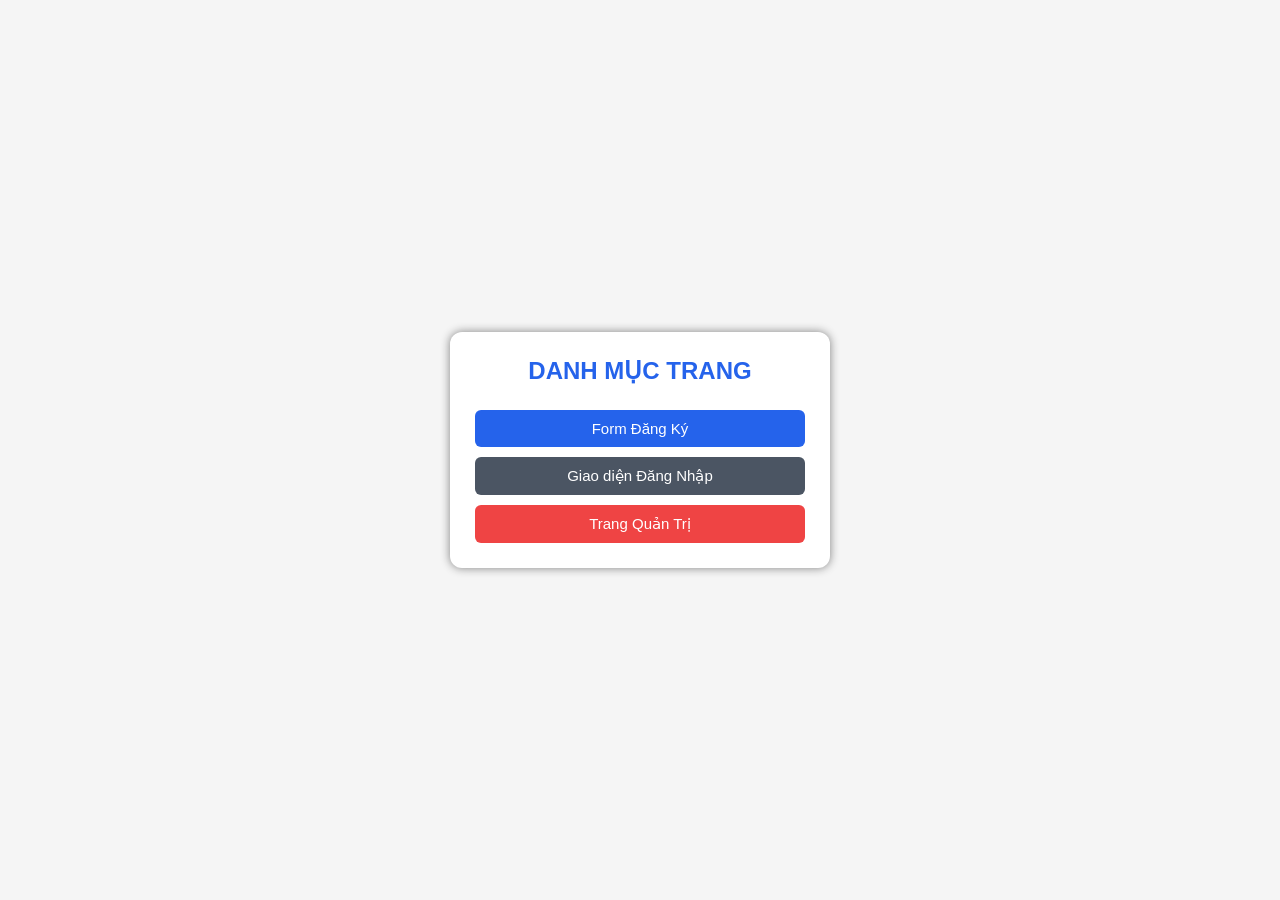
<file: index.html>
<!DOCTYPE html>
<html lang="vi">
<head>
    <meta charset="UTF-8">
    <meta name="viewport" content="width=device-width, initial-scale=1.0">
    <title>Menu Điều Hướng</title>
    <link rel="stylesheet" href="css/style2.css">
    <link rel="stylesheet" href="css/style.css">
</head>
<body>

    <div class="login-box" style="text-align: center;">

        <h2>DANH MỤC TRANG</h2>

        <div class="button-group" style="display: flex; flex-direction: column; gap: 10px;">
            
            <a href="dangky.html">
                <button type="button" class="login-btn" style="width: 100%; margin: 0;">Form Đăng Ký</button>
            </a>

            <a href="html/quan-tri.html">
                <button type="button" class="login-btn" style="width: 100%; margin: 0; background-color: #4b5563;">Giao diện Đăng Nhập</button>
            </a>

            <a href="html/quan-tri.html">
                <button type="button" class="cancel-btn" style="width: 100%; margin: 0;">Trang Quản Trị</button>
            </a>

        </div>

    </div>

</body>
</html>
</file>
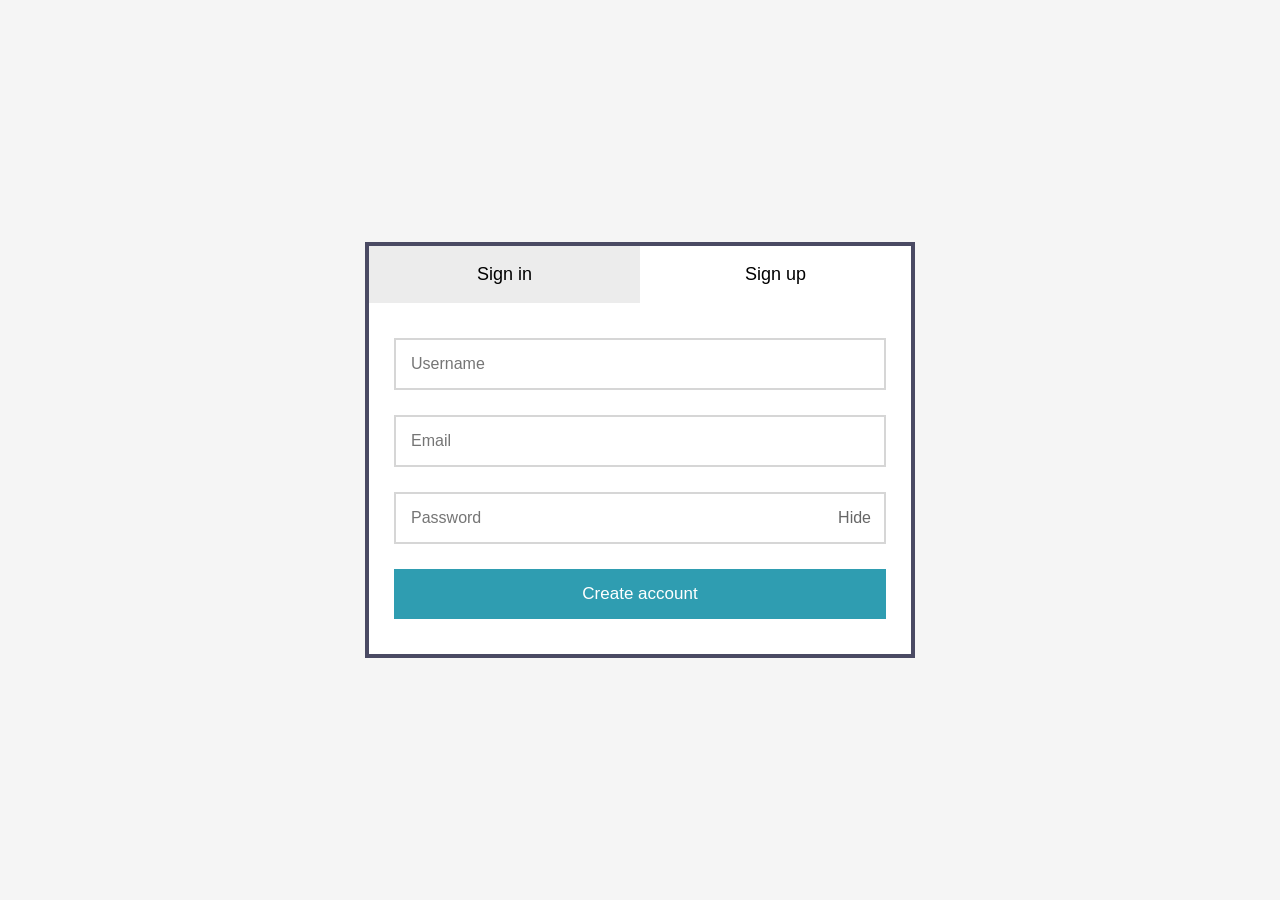
<file: dangky.html>
<!DOCTYPE html>
<html lang="vi">
<head>
<meta charset="UTF-8" />
<meta name="viewport" content="width=device-width, initial-scale=1.0"/>
<title>Login Form</title>
<link rel="stylesheet" href="css/style.css">
</head>
<body>

<div class="container">
    
    <div class="top-buttons">
        <button class="active">Sign in</button>
        <button>Sign up</button>
    </div>

    <form>
        <div class="input-box">
            <input type="text" placeholder="Username">
        </div>

        <div class="input-box">
            <input type="email" placeholder="Email">
        </div>

        <div class="input-box password-box">
            <input type="password" placeholder="Password">
            <span>Hide</span>
        </div>

        <button class="create-btn">Create account</button>
    </form>

</div>

</body>
</html>
</file>
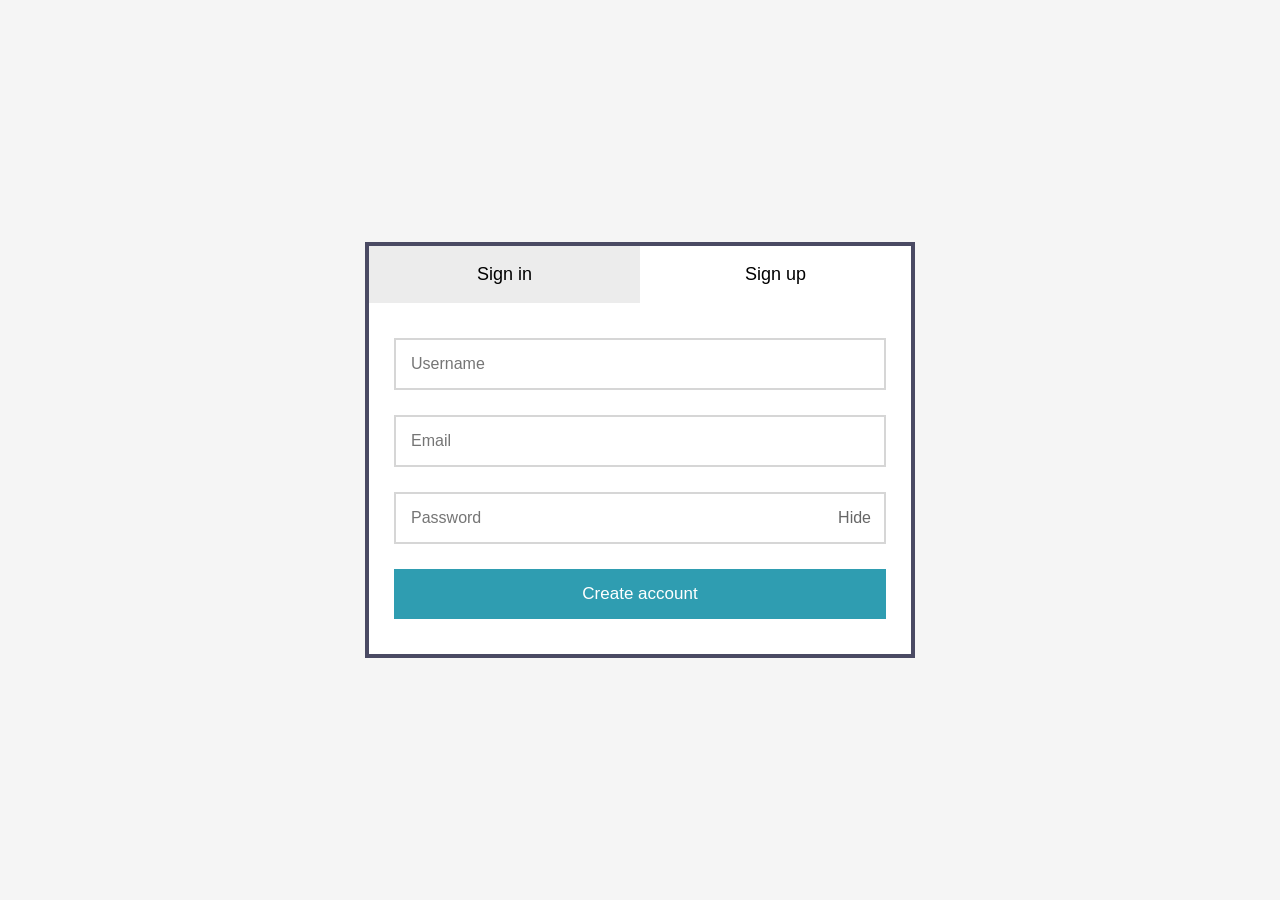
<file: html/dangky.html>
<!DOCTYPE html>
<html lang="vi">
<head>
<meta charset="UTF-8" />
<meta name="viewport" content="width=device-width, initial-scale=1.0"/>
<title>Login Form</title>
<link rel="stylesheet" href="../css/style.css">
</head>
<body>

<div class="container">
    
    <div class="top-buttons">
        <button class="active">Sign in</button>
        <button>Sign up</button>
    </div>

    <form>
        <div class="input-box">
            <input type="text" placeholder="Username">
        </div>

        <div class="input-box">
            <input type="email" placeholder="Email">
        </div>

        <div class="input-box password-box">
            <input type="password" placeholder="Password">
            <span>Hide</span>
        </div>

        <button class="create-btn">Create account</button>
    </form>

</div>

</body>
</html>
</file>
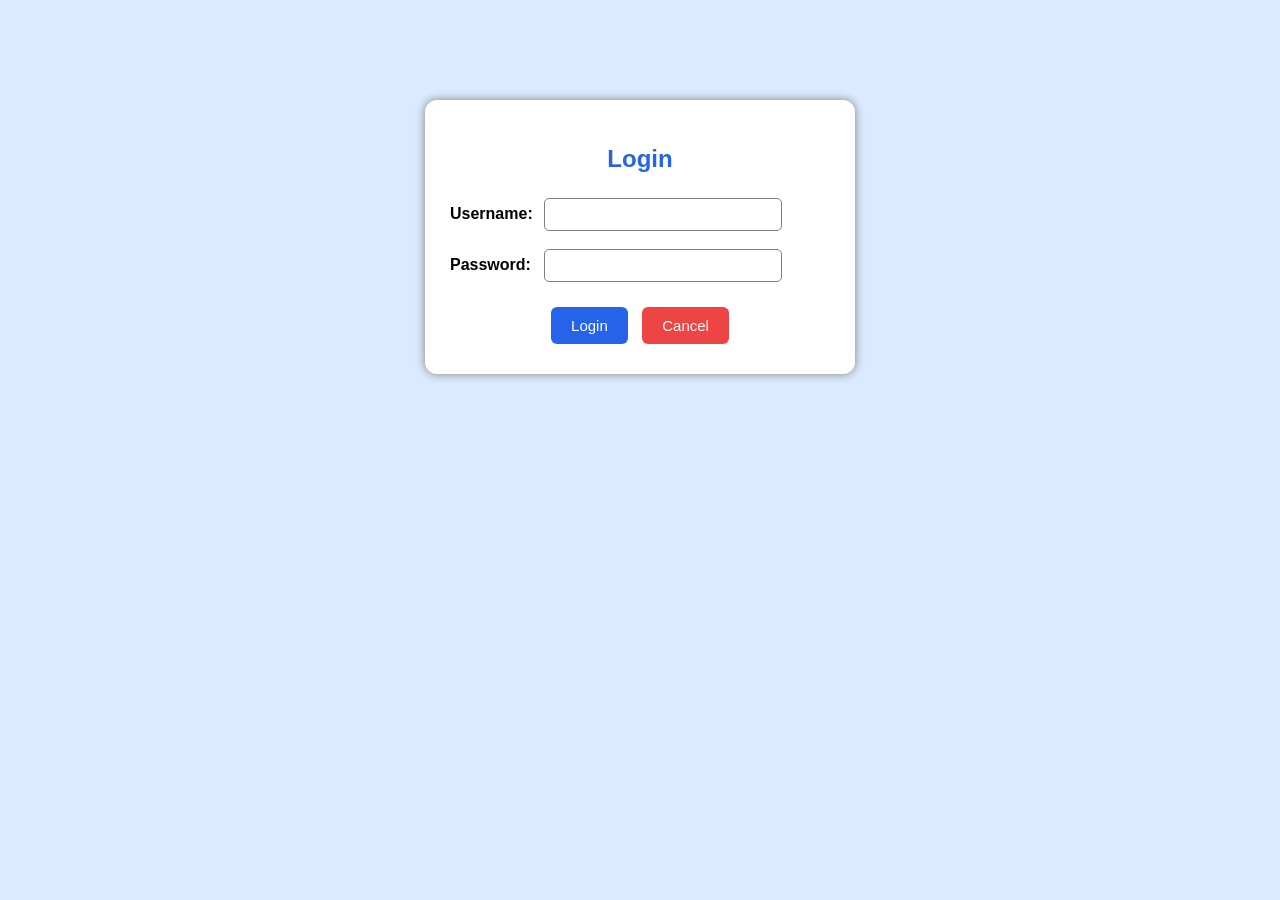
<file: html/quan-tri.html>
<!DOCTYPE html>
<html lang="vi">
<head>
    <meta charset="UTF-8">
    <meta name="viewport" content="width=device-width, initial-scale=1.0">

    <title>Login Form</title>

    <link rel="stylesheet" href="../css/style2.css">
</head>
<body>

    <form id="formLogin">

        <div class="login-box">

            <h2>Login</h2>

            <div class="form-group">
                <label for="txtUsername">
                    Username:
                </label>

                <input type="text"
                       id="txtUsername"
                       name="txtUsername">
            </div>

            <div class="form-group">
                <label for="txtPassword">
                    Password:
                </label>

                <input type="password"
                       id="txtPassword"
                       name="txtPassword">
            </div>

            <div class="button-group">

                <button type="submit" class="login-btn">
                    Login
                </button>

                <button type="reset" class="cancel-btn">
                    Cancel
                </button>

            </div>

        </div>

    </form>

</body>
</html>
</file>
<file: css/style2.css>
body{
    font-family: Arial, sans-serif;
    background-color: #dbeafe;
}

.login-box{
    width: 380px;
    margin: 100px auto;
    padding: 25px;

    background-color: white;

    border-radius: 12px;

    box-shadow: 0px 0px 10px gray;
}

h2{
    text-align: center;

    color: #2563eb;

    margin-bottom: 25px;
}

.form-group{
    margin-bottom: 18px;
}

label{
    display: inline-block;

    width: 90px;

    font-weight: bold;
}

input{
    width: 220px;

    padding: 8px;

    border: 1px solid gray;

    border-radius: 5px;
}

.button-group{
    text-align: center;

    margin-top: 20px;
}

button{
    padding: 10px 20px;

    border: none;

    border-radius: 6px;

    font-size: 15px;

    cursor: pointer;

    margin: 5px;
}

.login-btn{
    background-color: #2563eb;

    color: white;
}

.cancel-btn{
    background-color: #ef4444;

    color: white;
}

button:hover{
    opacity: 0.8;
}
</file>
<file: css/style.css>
*{
    margin:0;
    padding:0;
    box-sizing:border-box;
    font-family:Arial, Helvetica, sans-serif;
}

body{
    height:100vh;
    display:flex;
    justify-content:center;
    align-items:center;
    background:#f5f5f5;
}

.container{
    width:550px;
    background:white;
    border:4px solid #4a4a63;
}

.top-buttons{
    display:flex;
}

.top-buttons button{
    width:50%;
    padding:18px;
    border:none;
    background:#fff;
    font-size:18px;
    cursor:pointer;
}

.top-buttons .active{
    background:#ececec;
}

form{
    padding:35px 25px;
}

.input-box{
    margin-bottom:25px;
}

.input-box input{
    width:100%;
    padding:15px;
    border:2px solid #d6d6d6;
    font-size:16px;
}

.password-box{
    position:relative;
}

.password-box span{
    position:absolute;
    right:15px;
    top:50%;
    transform:translateY(-50%);
    color:#666;
    cursor:pointer;
}

.create-btn{
    width:100%;
    padding:15px;
    border:none;
    background:#2f9db1;
    color:white;
    font-size:17px;
    cursor:pointer;
}
.input-box input::placeholder{
    transition: 0.2s;
}

.input-box input:focus::placeholder{
    opacity: 0;
}
</file>
